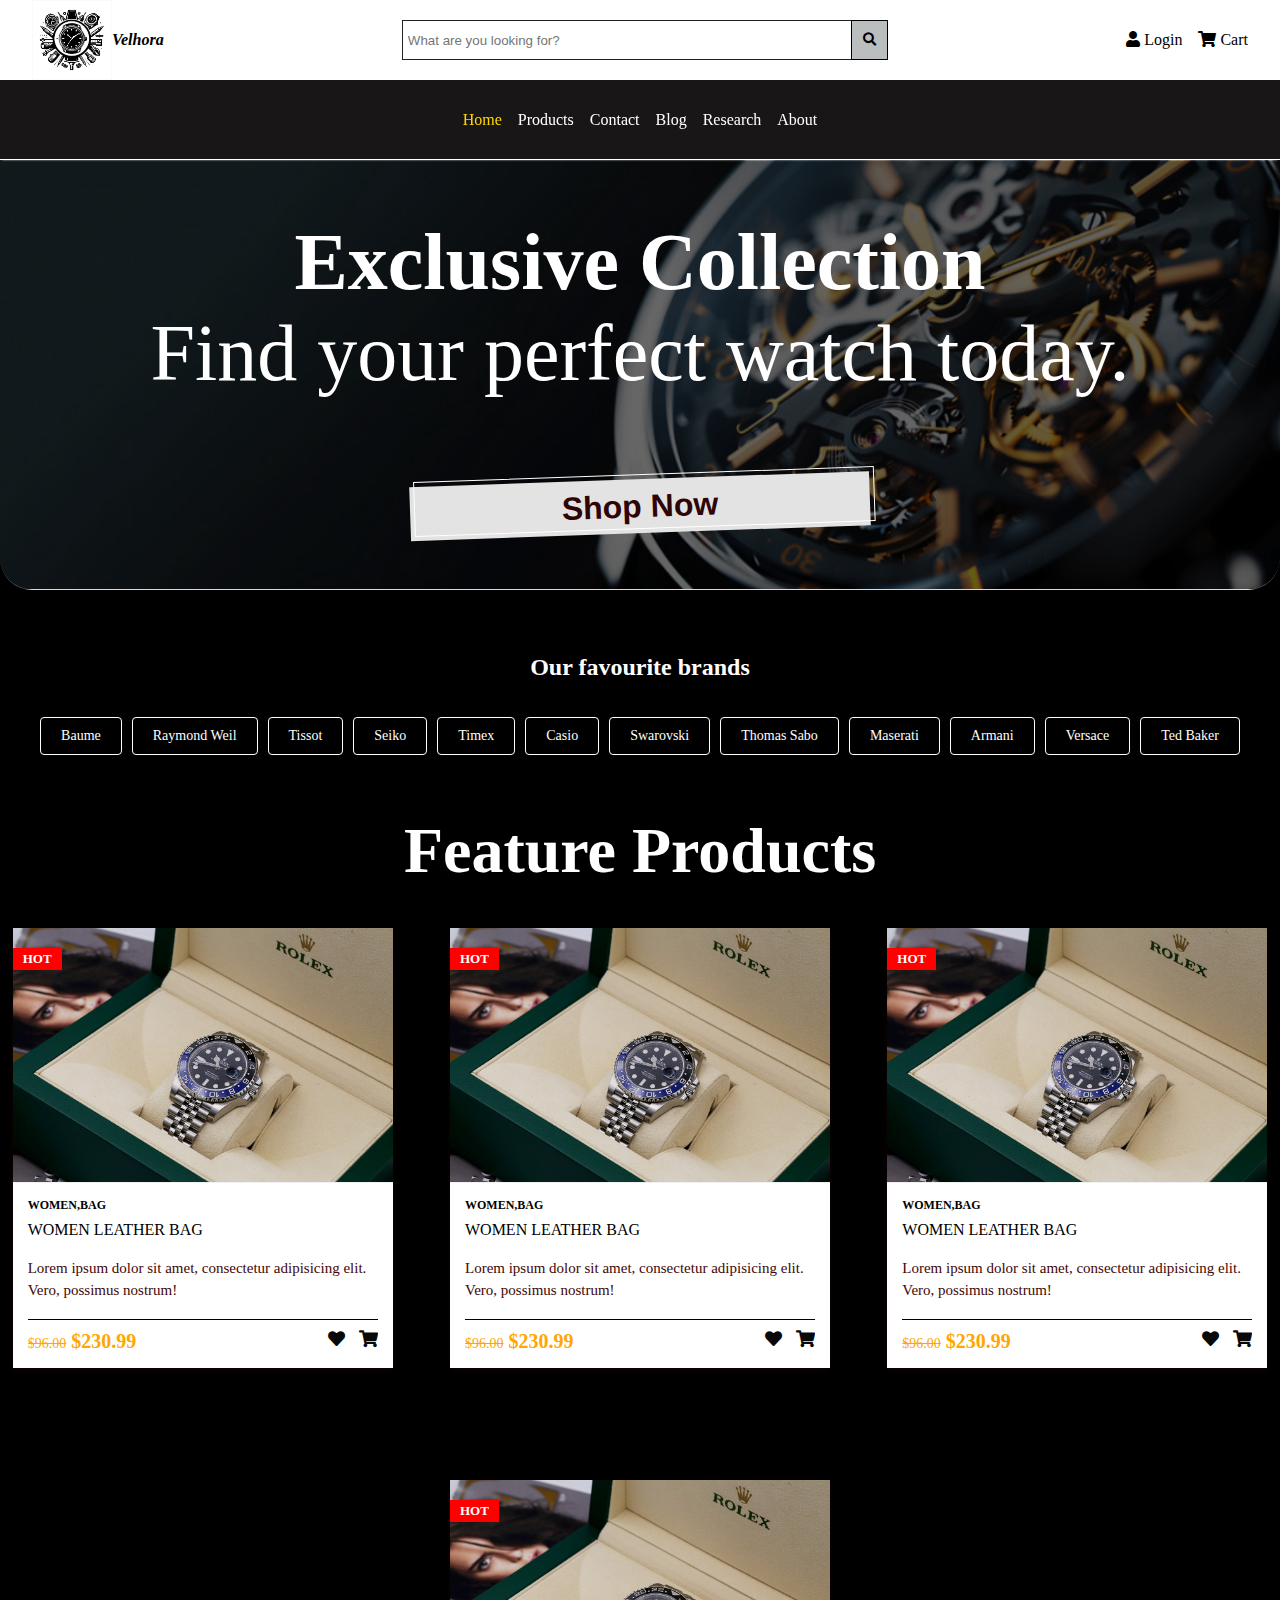
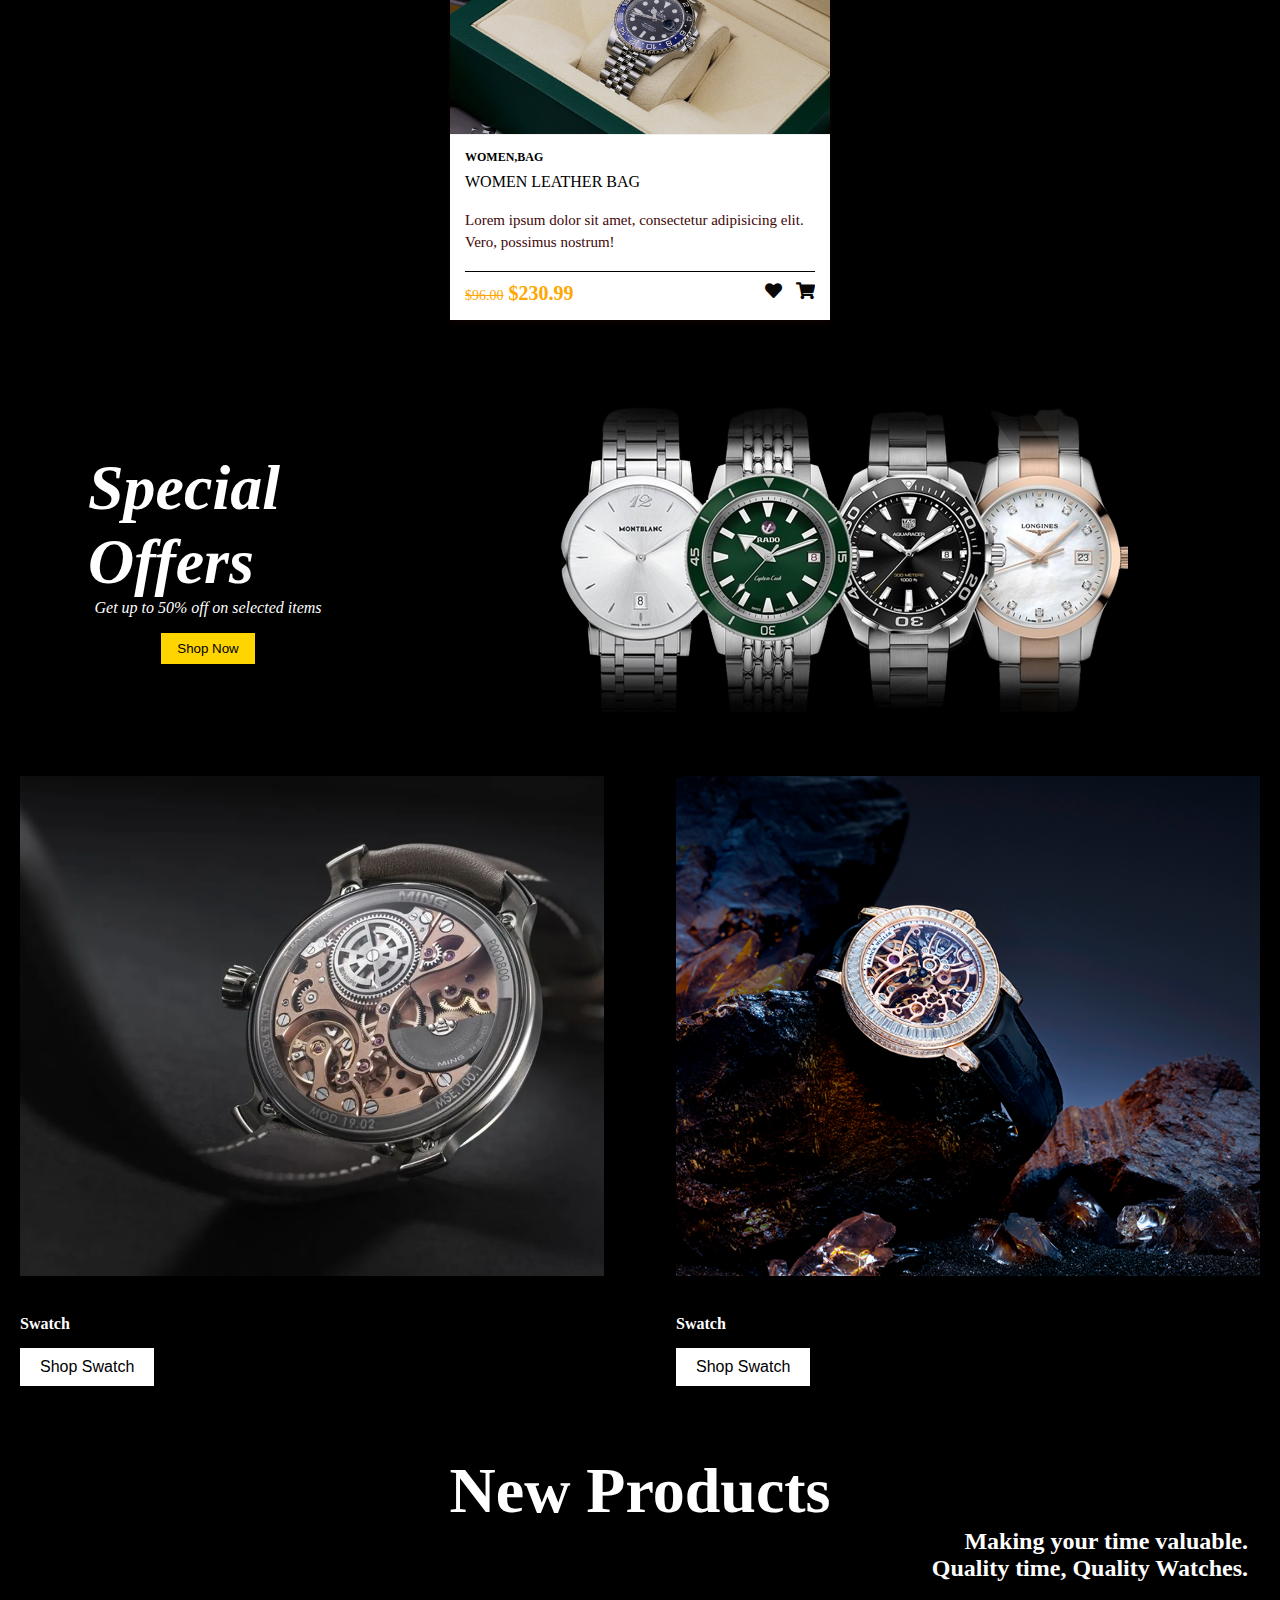
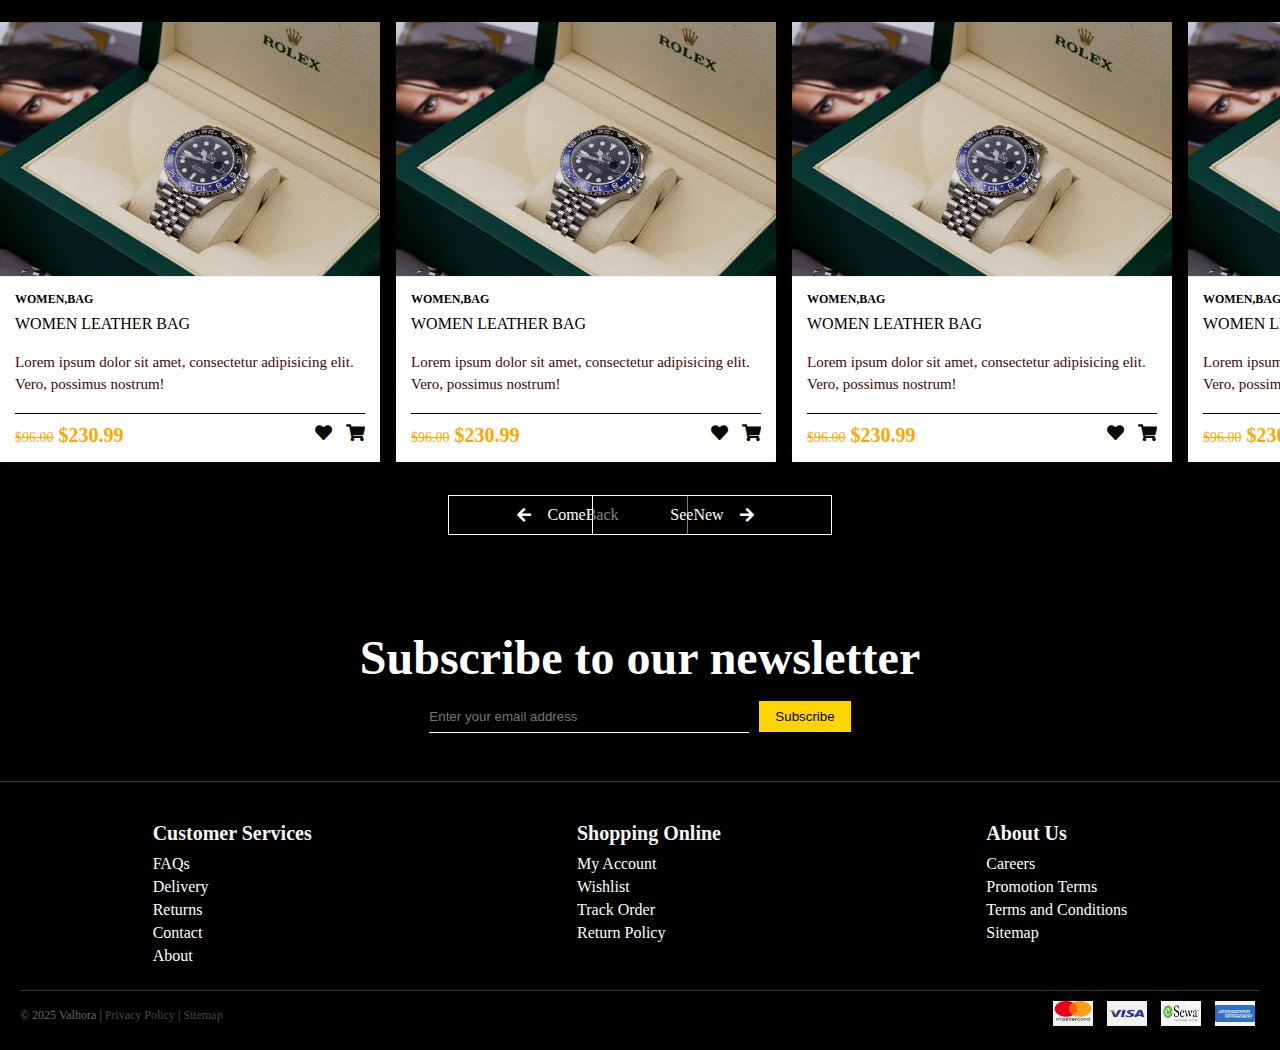
<file: Coursework html/Watch/index.html>
<!DOCTYPE html>
<html lang="en">
<head>
    <meta charset="UTF-8">
    <meta name="viewport" content="width=device-width, initial-scale=1.0">
    <title>Watch Store</title>
    <link rel="stylesheet" href="style.css">
    <link rel="stylesheet" href="https://cdnjs.cloudflare.com/ajax/libs/font-awesome/5.15.4/css/all.min.css">
</head>
<body>
    <header id="header">
        <div class="headerinside">
            <div class="upper">
                <div class="left">
                    <div class="logo">
                        <img src="../Watch/Images/logo.png"alt="Logo">
                        <h6>Velhora</h6>
                    </div>
                </div>
                <div class="search">
                    <input type="text" class="searchTerm" placeholder="What are you looking for?">
                    <button type="submit" class="searchButton">
                        <i class="fa fa-search"></i>
                    </button>
                </div>
                <div class="logincart" style="color: rgb(0, 0, 0);">
                    <a href="login.html"><i class="fas fa-user"></i> Login</a>
                    <a href="cart.html"><i class="fas fa-shopping-cart"></i> Cart</a>
                </div>
            </div>
        </div>
        <div class="headerinside2">
            <div class="lower">
                <nav class="navbar">
                    <ul>
                        <li><a href="index.html" class="active">Home</a></li>
                        <li><a href="products.html">Products</a></li>
                        <li><a href="contact.html">Contact</a></li>
                        <li><a href="blog.html">Blog</a></li>
                        <li><a href="research.html">Research</a></li>
                        <li><a href="about.html">About</a></li>
                    </ul>
                </nav>
            </div>
        </div>
    </header>
    <main>
        <section class="banner">
            <div class="bannerinside">
                <img src="../Watch/Images/bannerpic.jpg" alt="Banner Image">
                <div class="overlay">
                    <div>
                        <h2>Exclusive Collection</h2>
                        <p>Find your perfect watch today.</p>
                    </div>
                    <button class="shopnow">Shop Now</button>
                </div>
            </div>
        </section>
        <section class="brandoption">
            <div class="options">
                <h2>Our favourite brands</h2>
                <div class="brands">
                  <div class="brand">Baume</div>
                  <div class="brand">Raymond Weil</div>
                  <div class="brand">Tissot</div>
                  <div class="brand">Seiko</div>
                  <div class="brand">Timex</div>
                  <div class="brand">Casio</div>
                  <div class="brand">Swarovski</div>
                  <div class="brand">Thomas Sabo</div>
                  <div class="brand">Maserati</div>
                  <div class="brand">Armani</div>
                  <div class="brand">Versace</div>
                  <div class="brand">Ted Baker</div>
                </div>
            </div>
        </section>
        <section class="feature">
            <h2>Feature Products</h2>
            <div class="featureinside">
                <div class="product-card">
                    <div class="badge">Hot</div>
                    <div class="product-tumb">
                        <img src="../Watch/Images/Home/rolex.jpg" alt="">
                    </div>
                    <div class="product-details">
                        <span class="product-catagory">Women,bag</span>
                        <h4><a href="">Women leather bag</a></h4>
                        <p>Lorem ipsum dolor sit amet, consectetur adipisicing elit. Vero, possimus nostrum!</p>
                        <div class="product-bottom-details">
                            <div class="product-price"><small>$96.00</small>$230.99</div>
                            <div class="product-links">
                                <a href=""><i class="fa fa-heart"></i></a>
                                <a href=""><i class="fa fa-shopping-cart"></i></a>
                            </div>
                        </div>
                    </div>
                </div>
                <div class="product-card">
                    <div class="badge">Hot</div>
                    <div class="product-tumb">
                        <img src="../Watch/Images/Home/rolex.jpg" alt="">
                    </div>
                    <div class="product-details">
                        <span class="product-catagory">Women,bag</span>
                        <h4><a href="">Women leather bag</a></h4>
                        <p>Lorem ipsum dolor sit amet, consectetur adipisicing elit. Vero, possimus nostrum!</p>
                        <div class="product-bottom-details">
                            <div class="product-price"><small>$96.00</small>$230.99</div>
                            <div class="product-links">
                                <a href=""><i class="fa fa-heart"></i></a>
                                <a href=""><i class="fa fa-shopping-cart"></i></a>
                            </div>
                        </div>
                    </div>
                </div>
                <div class="product-card">
                    <div class="badge">Hot</div>
                    <div class="product-tumb">
                        <img src="../Watch/Images/Home/rolex.jpg" alt="">
                    </div>
                    <div class="product-details">
                        <span class="product-catagory">Women,bag</span>
                        <h4><a href="">Women leather bag</a></h4>
                        <p>Lorem ipsum dolor sit amet, consectetur adipisicing elit. Vero, possimus nostrum!</p>
                        <div class="product-bottom-details">
                            <div class="product-price"><small>$96.00</small>$230.99</div>
                            <div class="product-links">
                                <a href=""><i class="fa fa-heart"></i></a>
                                <a href=""><i class="fa fa-shopping-cart"></i></a>
                            </div>
                        </div>
                    </div>
                </div>
                <div class="product-card">
                    <div class="badge">Hot</div>
                    <div class="product-tumb">
                        <img src="../Watch/Images/Home/rolex.jpg" alt="">
                    </div>
                    <div class="product-details">
                        <span class="product-catagory">Women,bag</span>
                        <h4><a href="">Women leather bag</a></h4>
                        <p>Lorem ipsum dolor sit amet, consectetur adipisicing elit. Vero, possimus nostrum!</p>
                        <div class="product-bottom-details">
                            <div class="product-price"><small>$96.00</small>$230.99</div>
                            <div class="product-links">
                                <a href=""><i class="fa fa-heart"></i></a>
                                <a href=""><i class="fa fa-shopping-cart"></i></a>
                            </div>
                        </div>
                    </div>
                </div>
            </div>
        </section>
        <section class="promotion">
                <div class="promotiontext">
                    <h2>Special Offers</h2>
                    <p>Get up to 50% off on selected items</p>
                    <button>Shop Now</button>
                </div>
                <div>
                    <img src="../Watch/Images/Home/promotionwatch.jpeg" alt="Special Promotion">
                </div>
        </section>
        <section class="cards">
            <div class="card">
                <img src="../Watch/Images/Home/cardsfirst.webp" alt="Swatch Watches" class="image">
                <div class="cardbutton">
                    <h3>Swatch</h3>
                    <button>Shop Swatch</button>
                </div>
              </div>
              <div class="card">
                <img src="../Watch/Images/Home/cardsecond.jpg" alt="G-Shock Watches" class="image">
                <div class="cardbutton">
                    <h3>Swatch</h3>
                    <button>Shop Swatch</button>
                </div>
              </div>
        </section>
        <section class="featureslider">
            <div class="featureheading">
                <h2>New Products</h2>
                <h6>Making your time valuable.</h6>
                <h6> Quality time, Quality Watches.</h6>
            </div>
            <div class="featureinsideslider">
                <div class="product-cardslider">
                    <div class="product-tumb">
                        <img src="../Watch/Images/Home/rolex.jpg" alt="">
                    </div>
                    <div class="product-details">
                        <span class="product-catagory">Women,bag</span>
                        <h4><a href="">Women leather bag</a></h4>
                        <p>Lorem ipsum dolor sit amet, consectetur adipisicing elit. Vero, possimus nostrum!</p>
                        <div class="product-bottom-details">
                            <div class="product-price"><small>$96.00</small>$230.99</div>
                            <div class="product-links">
                                <a href=""><i class="fa fa-heart"></i></a>
                                <a href=""><i class="fa fa-shopping-cart"></i></a>
                            </div>
                        </div>
                    </div>
                </div>
                <div class="product-cardslider">
                    <div class="product-tumb">
                        <img src="../Watch/Images/Home/rolex.jpg" alt="">
                    </div>
                    <div class="product-details">
                        <span class="product-catagory">Women,bag</span>
                        <h4><a href="">Women leather bag</a></h4>
                        <p>Lorem ipsum dolor sit amet, consectetur adipisicing elit. Vero, possimus nostrum!</p>
                        <div class="product-bottom-details">
                            <div class="product-price"><small>$96.00</small>$230.99</div>
                            <div class="product-links">
                                <a href=""><i class="fa fa-heart"></i></a>
                                <a href=""><i class="fa fa-shopping-cart"></i></a>
                            </div>
                        </div>
                    </div>
                </div>
                <div class="product-cardslider">
                    <div class="product-tumb">
                        <img src="../Watch/Images/Home/rolex.jpg" alt="">
                    </div>
                    <div class="product-details">
                        <span class="product-catagory">Women,bag</span>
                        <h4><a href="">Women leather bag</a></h4>
                        <p>Lorem ipsum dolor sit amet, consectetur adipisicing elit. Vero, possimus nostrum!</p>
                        <div class="product-bottom-details">
                            <div class="product-price"><small>$96.00</small>$230.99</div>
                            <div class="product-links">
                                <a href=""><i class="fa fa-heart"></i></a>
                                <a href=""><i class="fa fa-shopping-cart"></i></a>
                            </div>
                        </div>
                    </div>
                </div>
                <div class="product-cardslider">
                    <div class="product-tumb">
                        <img src="../Watch/Images/Home/rolex.jpg" alt="">
                    </div>
                    <div class="product-details">
                        <span class="product-catagory">Women,bag</span>
                        <h4><a href="">Women leather bag</a></h4>
                        <p>Lorem ipsum dolor sit amet, consectetur adipisicing elit. Vero, possimus nostrum!</p>
                        <div class="product-bottom-details">
                            <div class="product-price"><small>$96.00</small>$230.99</div>
                            <div class="product-links">
                                <a href=""><i class="fa fa-heart"></i></a>
                                <a href=""><i class="fa fa-shopping-cart"></i></a>
                            </div>
                        </div>
                    </div>
                </div>
                <div class="product-cardslider">
                    <div class="product-tumb">
                        <img src="../Watch/Images/Home/rolex.jpg" alt="">
                    </div>
                    <div class="product-details">
                        <span class="product-catagory">Women,bag</span>
                        <h4><a href="">Women leather bag</a></h4>
                        <p>Lorem ipsum dolor sit amet, consectetur adipisicing elit. Vero, possimus nostrum!</p>
                        <div class="product-bottom-details">
                            <div class="product-price"><small>$96.00</small>$230.99</div>
                            <div class="product-links">
                                <a href=""><i class="fa fa-heart"></i></a>
                                <a href=""><i class="fa fa-shopping-cart"></i></a>
                            </div>
                        </div>
                    </div>
                </div>
                <div class="product-cardslider">
                    <div class="product-tumb">
                        <img src="../Watch/Images/Home/rolex.jpg" alt="">
                    </div>
                    <div class="product-details">
                        <span class="product-catagory">Women,bag</span>
                        <h4><a href="">Women leather bag</a></h4>
                        <p>Lorem ipsum dolor sit amet, consectetur adipisicing elit. Vero, possimus nostrum!</p>
                        <div class="product-bottom-details">
                            <div class="product-price"><small>$96.00</small>$230.99</div>
                            <div class="product-links">
                                <a href=""><i class="fa fa-heart"></i></a>
                                <a href=""><i class="fa fa-shopping-cart"></i></a>
                            </div>
                        </div>
                    </div>
                </div>
                <div class="product-cardslider">
                    <div class="product-tumb">
                        <img src="../Watch/Images/Home/rolex.jpg" alt="">
                    </div>
                    <div class="product-details">
                        <span class="product-catagory">Women,bag</span>
                        <h4><a href="">Women leather bag</a></h4>
                        <p>Lorem ipsum dolor sit amet, consectetur adipisicing elit. Vero, possimus nostrum!</p>
                        <div class="product-bottom-details">
                            <div class="product-price"><small>$96.00</small>$230.99</div>
                            <div class="product-links">
                                <a href=""><i class="fa fa-heart"></i></a>
                                <a href=""><i class="fa fa-shopping-cart"></i></a>
                            </div>
                        </div>
                    </div>
                </div>
                <div class="product-cardslider">
                    <div class="product-tumb">
                        <img src="../Watch/Images/Home/rolex.jpg" alt="">
                    </div>
                    <div class="product-details">
                        <span class="product-catagory">Women,bag</span>
                        <h4><a href="">Women leather bag</a></h4>
                        <p>Lorem ipsum dolor sit amet, consectetur adipisicing elit. Vero, possimus nostrum!</p>
                        <div class="product-bottom-details">
                            <div class="product-price"><small>$96.00</small>$230.99</div>
                            <div class="product-links">
                                <a href=""><i class="fa fa-heart"></i></a>
                                <a href=""><i class="fa fa-shopping-cart"></i></a>
                            </div>
                        </div>
                    </div>
                </div>
                <script src="../Watch/script.js"></script>
            </div>
            <div class="slider-navigation">
                <div id="back" onmouseover="this.style.color='black'" onmouseout="this.style.color='white'">
                    <i class="fas fa-arrow-left"></i>
                    <span>ComeBack</span>
                  </div>
                <div id="next" onmouseover="this.style.color='black'" onmouseout="this.style.color='white'">
                    <span>SeeNew</span>
                    <i class="fas fa-arrow-right"></i>
                  </div>
            </div>
        </section>
        <section class="newsletter">
            <div class="newsletterinside">
                <h2>Subscribe to our newsletter</h2>
                <div class="brands">
                    <input type="text" placeholder="Enter your email address">
                    <button>Subscribe</button>
                </div>
            </div>
        </section>
    </main>
    <footer>
        <div class="footer-container">
          <div class="footer-section">
            <h4>Customer Services</h4>
            <ul>
              <li><a href="#">FAQs</a></li>
              <li><a href="#">Delivery</a></li>
              <li><a href="#">Returns</a></li>
              <li><a href="#">Contact</a></li>
              <li><a href="#">About</a></li>
            </ul>
          </div>
          <div class="footer-section">
            <h4>Shopping Online</h4>
            <ul>
              <li><a href="#">My Account</a></li>
              <li><a href="#">Wishlist</a></li>
              <li><a href="#">Track Order</a></li>
              <li><a href="#">Return Policy</a></li>
            </ul>
          </div>
          <div class="footer-section">
            <h4>About Us</h4>
            <ul>
              <li><a href="#">Careers</a></li>
              <li><a href="#">Promotion Terms</a></li>
              <li><a href="#">Terms and Conditions</a></li>
              <li><a href="#">Sitemap</a></li>
            </ul>
          </div>
        </div>
        <div class="footer-bottom">
          <p>© 2025 Valhora | <a href="#">Privacy Policy</a> | <a href="#">Sitemap</a></p>
          <div class="payment-icons">
            <img src="../Watch/Images/Home/mastercard.png" alt="MasterCard">
            <img src="../Watch/Images/Home/visa.png" alt="Visa">
            <img src="../Watch/Images/Home/esewa.png" alt="Maestro">
            <img src="../Watch/Images/Home/anerica.png" alt="American Express">
          </div>
        </div>
    </footer>    
</body>
</html>
</file>
<file: Coursework html/Watch/style.css>
/* Global Reset */
* {
  margin: 0;
  padding: 0;
  box-sizing: border-box;
}

/* Body Styling */
body {
  left: 0;
  right: 0;
  margin-top: 10rem;
  font-family: Cambria, Cochin, Georgia, Times, 'Times New Roman', serif;
  background-color: #000000;
  flex-direction: column;
}

/* Header Styling */
#header {
  position: fixed;
  top: 0;
  left: 0;
  width: 100%;
  z-index: 1000;
  background-color: #181616;
  box-shadow: 0 2px 2px -2px rgba(255, 255, 255, 0.667);
  height: 10rem;
  display: flex;
  flex-direction: column;
  align-items: center;
}

.headerinside {
  position: relative;
  display: flex;
  align-items: center;
  justify-content: center;
  flex-direction: column;
  width: 100%;
  background-color: white;
}

.headerinside2 {
  position: relative;
  display: flex;
  align-items: center;
  justify-content: center;
  flex-direction: column;
  width: 100%;
  height: 100%;
  border-bottom: 1px solid white;
}

.upper {
  position: relative;
  display: flex;
  align-items: center;
  justify-content: space-between;
  width: 100%;
  padding: 0 2rem;
}

.lower {
  position: relative;
  display: flex;
  align-items: center;
  justify-content: center;
  width: 26%;
}

.logo {
  position: relative;
  display: flex;
  align-items: center;
  font-size: x-large;
  font-style: italic;
  left: 0%;
}

.logo img {
  height: 5rem;
}

.search {
  position: relative;
  display: flex;
  width: 40%;
  height: 2.5rem;
}

.searchTerm {
  width: 100%;
  border: 1px solid #212223;
  border-right: none;
  padding: 5px;
  outline: none;
  color: black;
}

.searchButton {
  width: 40px;
  border: 1px solid black;
  background: #bbbebe;
  cursor: pointer;
  display: flex;
  align-items: center;
  justify-content: center;
}

.searchButton:hover {
  background: #000;
}

.searchButton:hover i {
  color: #fff;
}

.navbar ul {
  list-style: none;
  display: flex;
  gap: 1rem;
}

.navbar a {
  text-decoration: none;
  color: white;
  transition: color 0.3s ease;
}

.navbar .active, .navbar a:hover {
  color: #ffd500;
}

.logincart {
  display: flex;
  gap: 1rem;
}

.logincart a {
  text-decoration: none;
  color: black;
  transition: color 0.3s ease;
}

.logincart a:hover {
  color: #ffd500;
}

/* Main Styling */



/* Banner */
.bannerinside {
  position: relative;

  img{
    width: 100%;
    height: auto;
    display: block;
    border-bottom-right-radius: 2rem;
    border-bottom-left-radius: 2rem;
    border-bottom: 1px solid whitesmoke;
  }
}
.overlay {
  position: absolute;
  display: flex;
  flex-direction: column;
  align-items: center;
  justify-content: center;
  top: 50%;
  left: 50%;
  width: 100%;
  height: 100%;
  transform: translate(-50%, -50%);
  text-align: center;
  background: rgba(0, 0, 0, 0.6);
  color: white;
  padding: 2rem;
}

.overlay h2,
.overlay p {
  font-size: 5rem;
}

.shopnow {
  background-color: #e3e3e3;
  border: 0 solid #dde807;
  box-sizing: border-box;
  color: #2f0404;
  display: flex;
  font-size: 2rem;
  font-weight: 700;
  justify-content: center;
  line-height: 1.75rem;
  padding: 0.80rem 1.65rem;
  position: relative;
  text-align: center;
  text-decoration: none #eaeaea solid;
  text-decoration-thickness: auto;
  width: 100%;
  max-width: 460px;
  cursor: pointer;
  transform: rotate(-2deg);
  user-select: none;
  -webkit-user-select: none;
  touch-action: manipulation;
  margin-top: 5rem;
}

.shopnow:focus {
  outline: 0;
}

.shopnow:after {
  content: '';
  position: absolute;
  border: 1px solid #ffffff;
  bottom: 4px;
  left: 4px;
  width: calc(100% - 1px);
  height: calc(100% - 1px);
}

.shopnow:hover:after {
  bottom: 2px;
  left: 2px;
}

/* Brandoption */
.brandoption {
  margin-top: 4rem;
  color: white;
  text-align: center;
  height: 10rem;
}

.options{
  h2 {
    font-weight: bold;
    margin-bottom: 20px;
  }
}


.brands {
  display: flex;
  flex-wrap: wrap;
  justify-content: center;
  gap: 10px;
}

.brand {
  padding: 10px 20px;
  border: 1px solid white;
  border-radius: 4px;
  font-size: 14px;
  cursor: pointer;
  transition: all 0.3s ease;
}

.brand:hover {
  background-color: white;
  color: black;
}

/* Feature*/
.feature {
  display: flex;
  align-items: center;
  justify-content: center;
  flex-direction: column;
  flex-wrap: wrap;

  h2 {
    font-size: 4rem;
    color: white;
  }
}

.featureinside {
  display: flex;
  align-items: center;
  justify-content: center;
  gap: 2rem;
  flex-wrap: wrap;
}

product-card {
  width: 380px;
  position: relative;
  box-shadow: 0 2px 7px #120303;
  margin: 40px auto;
  background: #000000;
  flex-wrap: wrap;
}

.product-card:hover {
  box-shadow: 0 2px 10px #ffffff;
  transition: box-shadow 0.3s ease;
}

.badge {
  position: absolute;
  left: 0;
  top: 20px;
  text-transform: uppercase;
  font-size: 13px;
  font-weight: 700;
  background: red;
  color: #fff;
  padding: 3px 10px;
}

.product-tumb {
  display: flex;
  align-items: center;
  justify-content: center;
  height: 255px;
  background: #f0f0f0;

  img {
    max-width: 100%;
    max-height: 100%;
  }
} 

.product-details {
  background-color: rgb(255, 255, 255);
  padding: 15px;
}

.product-catagory {
  display: block;
  font-size: 12px;
  font-weight: 600;
  text-transform: uppercase;
  color: #000000;
  margin-bottom: 0.5rem;
}

.product-details h4 a {
  font-weight: 500;
  display: block;
  margin-bottom: 18px;
  text-transform: uppercase;
  color: #000000;
  text-decoration: none;
  transition: 0.3s;
}

.product-card:hover .product-details h4 a {
  color: #ffaa00;
}

.product-details p {
  font-size: 15px;
  line-height: 22px;
  margin-bottom: 18px;
  color: #410606;
}

.product-bottom-details {
  overflow: hidden;
  border-top: 1px solid #000000;
  padding-top: 10px;
}

.product-bottom-details div {
  float: left;
  width: 50%;
}

.product-price {
  font-size: 20px;
  color: #ffa600;
  font-weight: 600;
}

.product-price small {
  font-size: 70%;
  font-weight: 400;
  text-decoration: line-through;
  display: inline-block;
  margin-right: 5px;
}

.product-links {
  text-align: right;
}

.product-links a {
  display: inline-block;
  margin-left: 10px;
  color: #0a0909;
  transition: 0.3s;
  font-size: 17px;
}

.product-links a:hover {
  color: #ffaa00;
}
.product-card {
  width: 380px;
  position: relative;
  box-shadow: 0 2px 7px #120303;
  margin: 40px auto;
  background: #000000;
  flex-wrap: wrap;
}

.product-card:hover {
  box-shadow: 0 2px 10px #ffffff;
  transition: box-shadow 0.3s ease;
}

.badge {
  position: absolute;
  left: 0;
  top: 20px;
  text-transform: uppercase;
  font-size: 13px;
  font-weight: 700;
  background: red;
  color: #fff;
  padding: 3px 10px;
}

.product-tumb {
  display: flex;
  align-items: center;
  justify-content: center;
  height: 255px;
  background: #f0f0f0;

  img {
    max-width: 100%;
    max-height: 100%;
  }
} 

.product-details {
  background-color: rgb(255, 255, 255);
  padding: 15px;
}

.product-catagory {
  display: block;
  font-size: 12px;
  font-weight: 600;
  text-transform: uppercase;
  color: #000000;
  margin-bottom: 0.5rem;
}

.product-details h4 a {
  font-weight: 500;
  display: block;
  margin-bottom: 18px;
  text-transform: uppercase;
  color: #000000;
  text-decoration: none;
  transition: 0.3s;
}

.product-card:hover .product-details h4 a {
  color: #ffaa00;
}

.product-details p {
  font-size: 15px;
  line-height: 22px;
  margin-bottom: 18px;
  color: #410606;
}

.product-bottom-details {
  overflow: hidden;
  border-top: 1px solid #000000;
  padding-top: 10px;
}

.product-bottom-details div {
  float: left;
  width: 50%;
}

.product-price {
  font-size: 20px;
  color: #ffa600;
  font-weight: 600;
}

.product-price small {
  font-size: 70%;
  font-weight: 400;
  text-decoration: line-through;
  display: inline-block;
  margin-right: 5px;
}

.product-links {
  text-align: right;
}

.product-links a {
  display: inline-block;
  margin-left: 10px;
  color: #0a0909;
  transition: 0.3s;
  font-size: 17px;
}

.product-links a:hover {
  color: #ffaa00;
}

/* Promotions Styling */ 

.promotion{
  display: flex;
  align-items: center;
  justify-content: space-evenly;
  background-color: black;
  color: white;
  padding: .5rem;
  border-radius: .5rem;
  object-fit: contain;
  margin-top: 2rem;

  img{
    padding-right: 9rem;
  }

}

.promotiontext{
  display: flex;
  justify-content: center;
  align-items: center;
  flex-direction: column;
  padding-left: 5rem;

  h2{
    font-size: 4rem;
    font-style: italic;
  }
  p{
    font-size: 1rem;
    margin-bottom: 1rem;
    font-style: italic;
  }

  button{
    background-color: #ffd500;
    color: black;
    border: none;
    padding: 0.5rem 1rem;
    cursor: pointer;
    transition: background-color 0.3s ease;
    &:hover {
      background-color: white;
    }
  }
}

/* Feature Slider */

.featureslider {
  overflow: hidden;
  width: 100%;
  position: relative;
  display: flex;
  flex-direction: column;
  margin-bottom: 3rem;
}

.featureheading{
  display: flex;
  align-items: center;
  justify-content: center;
  flex-direction: column;
  h2{

    font-size: 4rem;
    color: white;
  }
  h6{

    width: 95%;
    display: flex;
    align-items: flex-end;
    justify-content: flex-end;
    font-size: 1.5rem;
    color: white;
  }
}

.featureinsideslider {
  display: flex;
  transition: transform 0.5s ease-in-out;
  gap: 16px;
}

.slider-navigation {
  display: flex;
  align-items: center;
  justify-content: center;
  margin-top: 3rem;
}

#back, #next {
  position: absolute;
  top: 95%;
  transform: translateY(-50%);
  background-color: rgba(0, 0, 0, 0.5);
  color: #fff;
  border: none;
  padding: 10px 20px;
  cursor: pointer;
  z-index: 10;
  transition: background-color 0.5s ease;
}

#back{
  left: 35%;
  width: 15rem;
  border: 1px solid #fff;
  display: flex;
  align-items: center;
  justify-content: center;
  gap: 1rem;
}
#back:hover , #next:hover {
  background-color: gold;
}

#next {
  right: 35%;
  width: 15rem;
  border: 1px solid #fff;
  display: flex;
  align-items: center;
  justify-content: center;
  gap: 1rem;
}

.product-cardslider {
  flex: 0 0 auto;
  width: 380px;
  position: relative;
  box-shadow: 0 2px 7px #120303;
  margin: 40px auto;
  background: #000000;
  flex-wrap: wrap;
}

.product-cardslider:hover {
  box-shadow: 0 2px 10px #ffffff;
  transition: box-shadow 0.3s ease;
}

.product-cardslider:hover .product-details h4 a {
  color: #ffaa00;
}


/* Cards Styling */
.cards {
  display: flex;
  align-items: center;
  justify-content: center;
  margin-top: 2rem;
  gap: 2rem;
  margin-bottom: 3rem;
}

.card {
  position: relative;
  box-shadow: 0 4px 6px rgba(0, 0, 0, 0.1);
  text-align: center;
  padding: 20px;
  width: 50%;
  height: 650px;
  display: flex;
  flex-direction: column;
  justify-content: space-between;
  color: white;

  .image{
    width: 100%;
    height: 500px;
    object-fit: cover;
  }

}

.cardbutton {
  display: flex;
  flex-direction: column;
  align-items: flex-start;

  h3 {
    margin: 15px 0;
    font-size: 1rem;
    flex-grow: 0;
  }

  button {
    background-color: white;
    color: black;
    border: none;
    padding: 10px 20px;
    font-size: 1rem;
    cursor: pointer;
    margin-top: auto;
  }

}
.card button:hover {
  background-color: #c79820;
  color: white;
}



/*newsletter*/

.newsletter {
  display: flex;
  justify-content: center;
  align-items: center;
  background-color: black;
  color: white;
  padding: 2rem;
}

.newsletterinside h2 {
  font-size: 3rem;
}

.brands{
  display: flex;
  justify-content: center;
  align-items: center;
  padding: 1rem;
  box-shadow: 0 4px 8px rgba(0, 0, 0, 0.1);

  input{
    background-color: transparent;
    color: white;
    border: none;
    width: 20rem;
    height: 2rem;
    border-bottom: 1px solid white;
    &:focus {
      outline: none;
      border-bottom: 1px solid rgb(255, 213, 0);
    }
  
  }

  button{
    background-color: #ffd500;
    color: black;
    border: none;
    padding: 0.5rem 1rem;
    cursor: pointer;
    transition: background-color 0.3s ease;
    &:hover {
      background-color: white;
    }
  }
}

footer {
  background-color: black;
  padding: 20px;
  text-align: center;
  border-top: 1px solid rgba(255, 255, 255, 0.235);

}

.footer-container {
  display: flex;
  justify-content: space-around;
  padding: 20px 0;
  border-bottom: 1px solid rgba(255, 255, 255, 0.203);
}

.footer-section {
  text-align: left;
}

.footer-section h4 {
  font-size: 20px;
  margin-bottom: 10px;
  color: whitesmoke;
}

.footer-section ul {
  list-style: none;
  padding: 0;
  margin: 0;
}

.footer-section ul li {
  margin: 5px 0;
}

.footer-section ul li a {
  text-decoration: none;
  color: white;
}

.footer-section ul li a:hover {
  text-decoration: none;
  color: gold;
}

.footer-bottom {
  display: flex;
  justify-content: space-between;
  align-items: center;
  padding-top: 10px;
}

.footer-bottom p {
  font-size: 12px;
  color: #666;
  margin: 0;
}

.footer-bottom a {
  color: #42474d;
  text-decoration: none;
}

.footer-bottom a:hover {
  text-decoration: none;
  color: gold;
}

.payment-icons img {
  margin: 0 5px;
  width: 40px;
  height: 25px;
}
</file>
